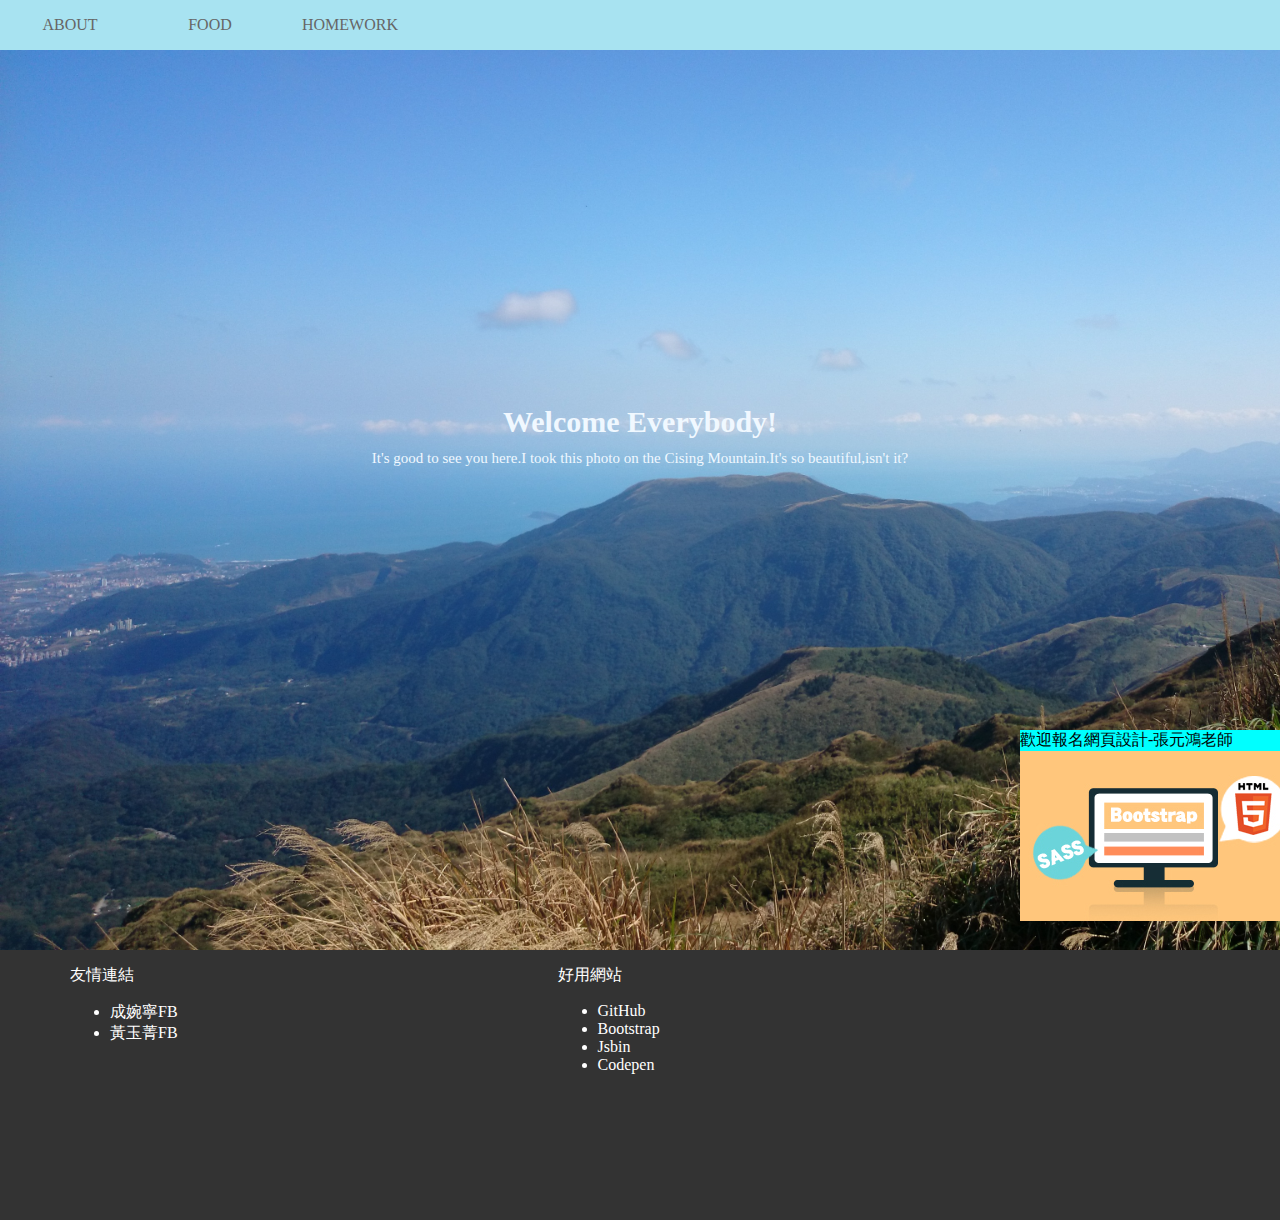
<file: index.html>
<!DOCTYPE html>
<html lang="en">

<head>
	<meta charset="UTF-8">
	<title>Home</title>
	<link rel="stylesheet" href="grid.css">
	<link rel="stylesheet" href="style.css">
</head>

<body>
	
	<nav>
		<ul>
			<li><a href="about.html">ABOUT</a></li>
			<li><a href="food.html">FOOD</a></li>
			<li><a href="homework.html">HOMEWORK</a></li>
		</ul>


	</nav>
	<div class="box">
		<p>歡迎報名網頁設計-張元鴻老師</p>
		<a href="https://www.csie.ntu.edu.tw/train/?page=course_info.html&courseid=1768/"><img src="img/HTML.jpg"></a>
	</div>
	<section class="jumbotron">
		<div class="container">
			<div class="row">
				<div class="col-lg-12 col-md-12 col-sm-12 col-xs-12">
					<h1>Welcome Everybody!</h1>
					<p>It's good to see you here.I took this photo on the Cising Mountain.It's so beautiful,isn't it? </p>
				</div>


			</div>

		</div>

	</section>






	<footer>
		<div class="class container">
			<div class="row">
				<div class="col-lg-5 col-md-5 col-sm-5 col-xs-5">
					<p>友情連結</p>
					<ul>
						<li><a href="https://www.facebook.com/profile.php?id=1599487184">成婉寧FB</a></li>
						<li><a href="https://www.facebook.com/profile.php?id=757956686&fref=ts">黃玉菁FB</a></li>

					</ul>


				</div>
				<div class="col-lg-5 col-md-5 col-sm-5 col-xs-5">
					<p>好用網站</p>
					<ul>
						<li><a href="https://github.com/">GitHub</a></li>
						<li><a href="http://getbootstrap.com/">Bootstrap</a></li>
						<li><a href="https://jsbin.com/">Jsbin</a></li>
						<li><a href="http://codepen.io/pen/">Codepen</a></li>


					</ul>
				</div>
				<div class="col-lg-2 col-md-2 col-sm-2 col-xs-2">

				</div>

			</div>


		</div>
	</footer>






</body>

</html>
</file>
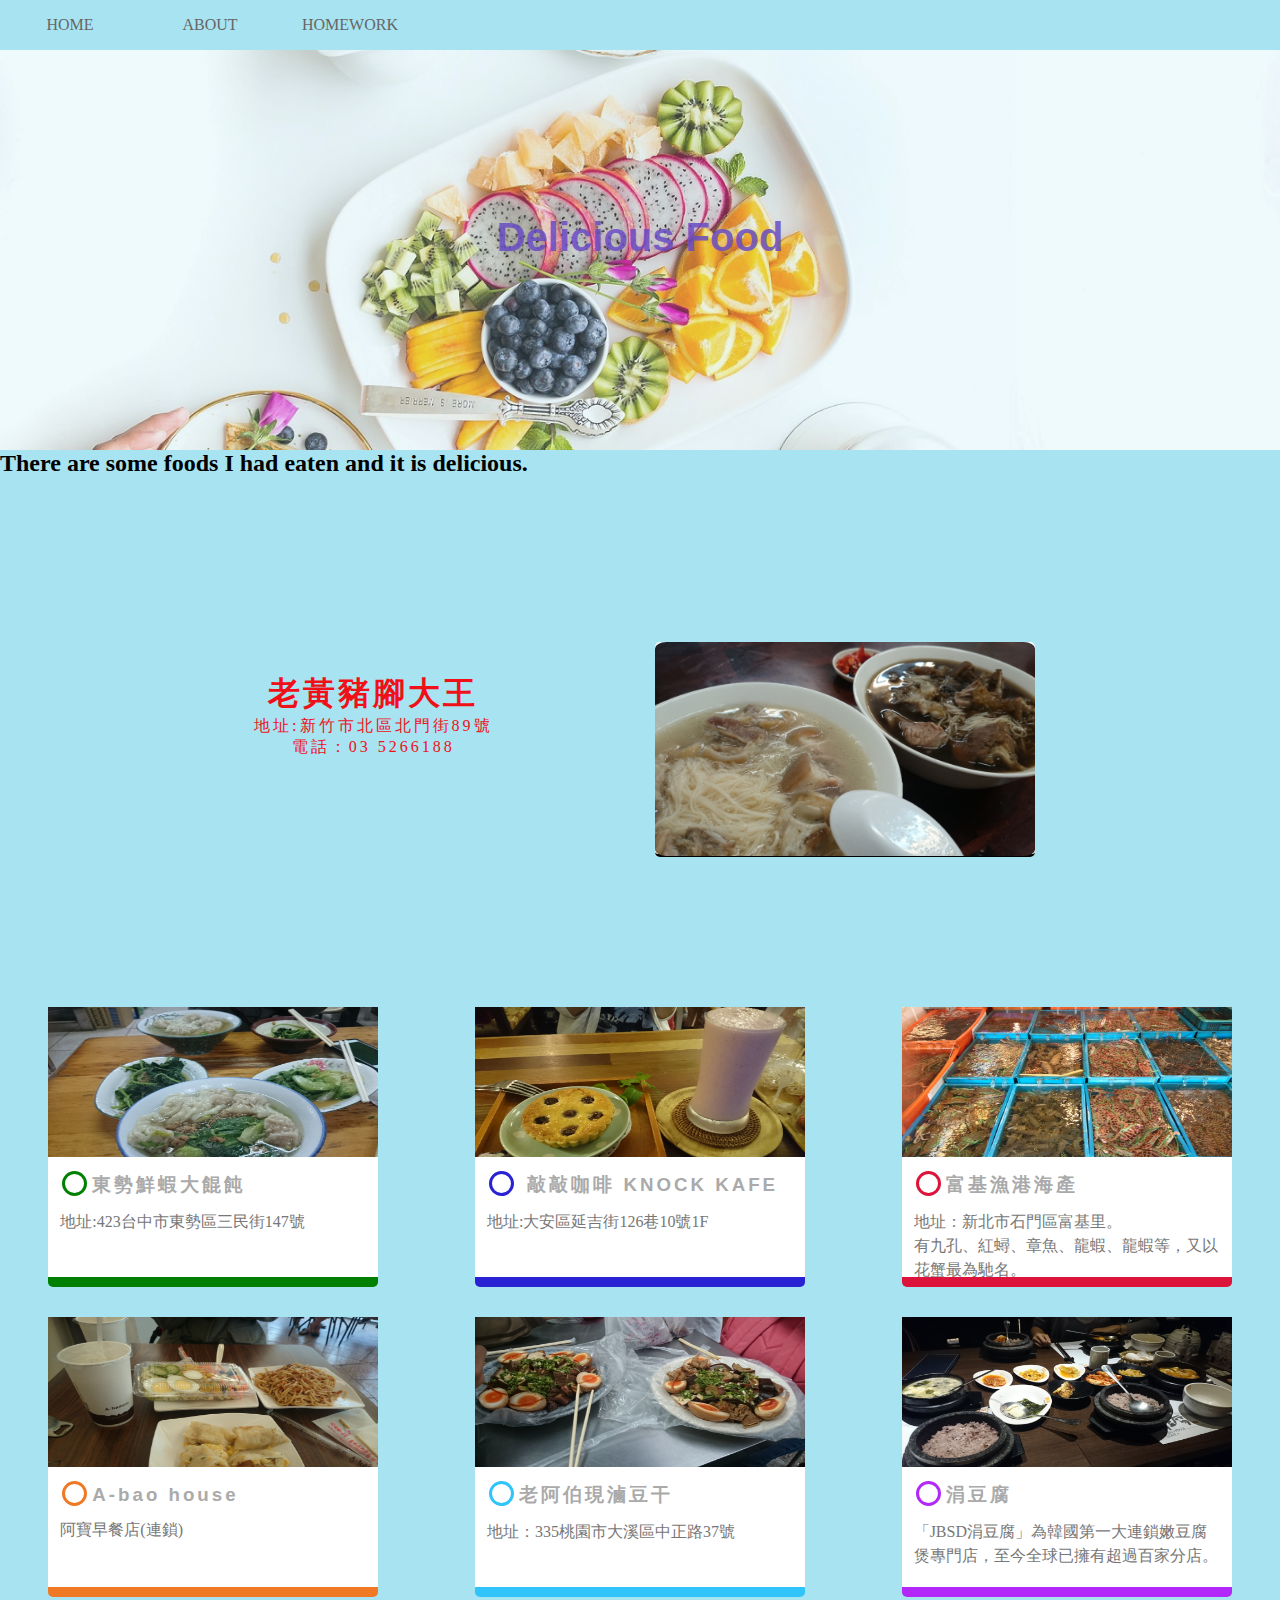
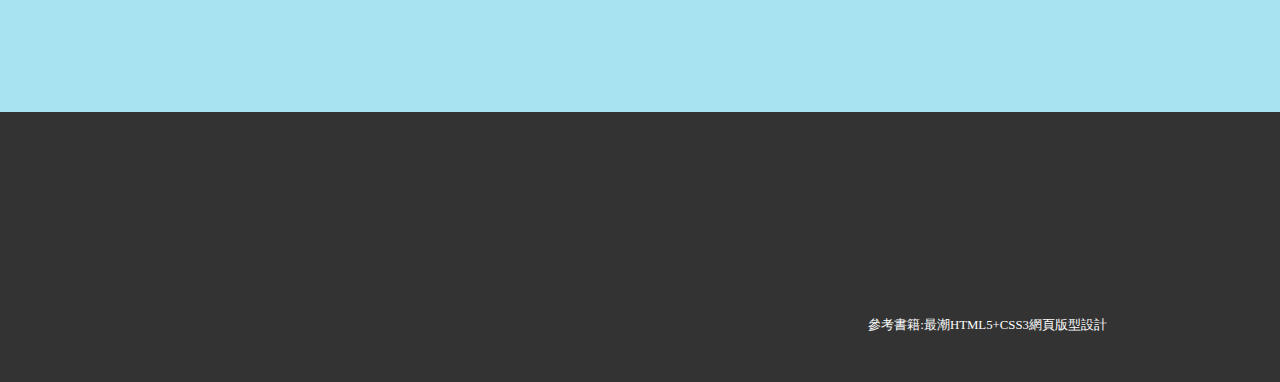
<file: food.html>
<!DOCTYPE html>
<html lang="en">

<head>
	<meta charset="UTF-8">
	<title>Food</title>
	<link rel="stylesheet" href="grid.css">
	<link rel="stylesheet" href="style.css">
</head>

<body>

	<nav>
		<ul>
			<li><a href="index.html">HOME</a></li>
			<li><a href="about.html">ABOUT</a></li>
			<li><a href="homework.html">HOMEWORK</a></li>
		</ul>


	</nav>
	<header>

		<div class="container-bcgf">
			<div class="row">
				<div class="col-lg-12 col-md-12 col-sm-12 col-xs-12">
					<div class="j">
						<h1>Delicious Food</h1>
					</div>
				</div>
			</div>

		</div>
	</header>

	<section>
		<h2>There are some foods I had eaten and it is delicious.</h2>

	</section>
	<section>
		<div class="container z">
			
				<div class="row">
					<div class="col-lg-1 col-md-1 col-sm-0 col-xs-0">
					</div>
					<div class="col-lg-5 col-md-5 col-sm-5 col-xs-12">
						<div class="container-food">
							<h1>老黃豬腳大王</h1>
							<p>地址:新竹市北區北門街89號 <br>電話：03 5266188
							</p>
						</div>

					</div>
					<div class="col-lg-6 col-md-6 col-sm-7 col-xs-12">
						<div class="thumbnail-z">
							<a href="https://www.facebook.com/pages/%E8%80%81%E9%BB%83%E8%B1%AC%E8%85%B3%E5%A4%A7%E7%8E%8B/205152182830675"><img src="img/1.JPG" alt=""></a>
						</div>
					</div>
				</div>
			</div>
		
	</section>
	<section>

		<div class="container x">
			<div class="row">

				<div class="col-lg-4 col-md-4 col-sm-6 col-xs-12">

					<div class="thumbnail thumbnail-1">
						<a href="https://www.facebook.com/%E6%9D%B1%E5%8B%A2%E9%AE%AE%E8%9D%A6%E5%A4%A7%E9%A4%9B%E9%A3%A9-473648552709211/"><img src="img/2.jpg" alt="">
							<div class="class caption">
								<h3>東勢鮮蝦大餛飩</h3>
								<p>地址:423台中市東勢區三民街147號 </p>
							</div>
						</a>
					</div>

				</div>
				<div class="col-lg-4 col-md-4 col-sm-6 col-xs-12">
					<div class="thumbnail thumbnail-2">
						<a href="https://www.facebook.com/knockkafetaipei/"><img src="img/10.JPG" alt="">
							<div class="class caption">
								<h3>
									敲敲咖啡 KNOCK KAFE</h3>
								<p>地址:大安區延吉街126巷10號1F</p>
							</div>
						</a>
					</div>

				</div>
				<div class="col-lg-4 col-md-4 col-sm-6 col-xs-12">
					<div class="thumbnail thumbnail-3">
						<a href="https://www.facebook.com/pages/%E5%AF%8C%E5%9F%BA%E6%BC%81%E6%B8%AF/724052967605844?fref=ts"><img src="img/5.JPG" alt="">
							<div class="class caption">
								<h3>富基漁港海產</h3>
								<p>地址：新北市石門區富基里。<br>有九孔、紅蟳、章魚、龍蝦、龍蝦等，又以花蟹最為馳名。</p>
							</div>
						</a>
					</div>

				</div>
				<div class="col-lg-4 col-md-4 col-sm-6 col-xs-12">
					<div class="thumbnail thumbnail-4">
						<a href="https://www.facebook.com/A-bao-house-%E6%B0%B8%E5%92%8C%E5%BA%97-1469351626663171/"><img src="img/3.JPG" alt="">
							<div class="class caption">
								<h3>A-bao house</h3>
								<p>阿寶早餐店(連鎖)</p>
							</div>
						</a>

					</div>
				</div>
				<div class="col-lg-4 col-md-4 col-sm-6 col-xs-12">
					<div class="thumbnail thumbnail-5">
						<a href="http://www.319papago.idv.tw/334/334-TH_E-02.html"><img src="img/6.JPG" alt="">
							<div class="class caption">
								<h3>老阿伯現滷豆干</h3>
								<p>地址：335桃園市大溪區中正路37號
								</p>
							</div>
						</a>
					</div>

				</div>
				<div class="col-lg-4 col-md-4 col-sm-6 col-xs-12">
					<div class="thumbnail thumbnail-6">
						<a href="http://www.dubuhouse.com.tw/"><img src="img/8.JPG" alt="">
							<div class="class caption">
								<h3>涓豆腐</h3>
								<p>「JBSD涓豆腐」為韓國第一大連鎖嫩豆腐煲專門店，至今全球已擁有超過百家分店。</p>
							</div>
						</a>
					</div>

				</div>



			</div>


		</div>



	</section>






</body>

<footer>
	<div class="class container e">
		<div class="row">
			<div class="col-lg-8 col-md-8 col-sm-8 col-xs-8">
			</div>
			<div class="col-lg-4 col-md-4 col-sm-4 col-xs-4">
				<p>參考書籍:最潮HTML5+CSS3網頁版型設計</p>
			</div>



		</div>


	</div>
</footer>





</html>
</file>
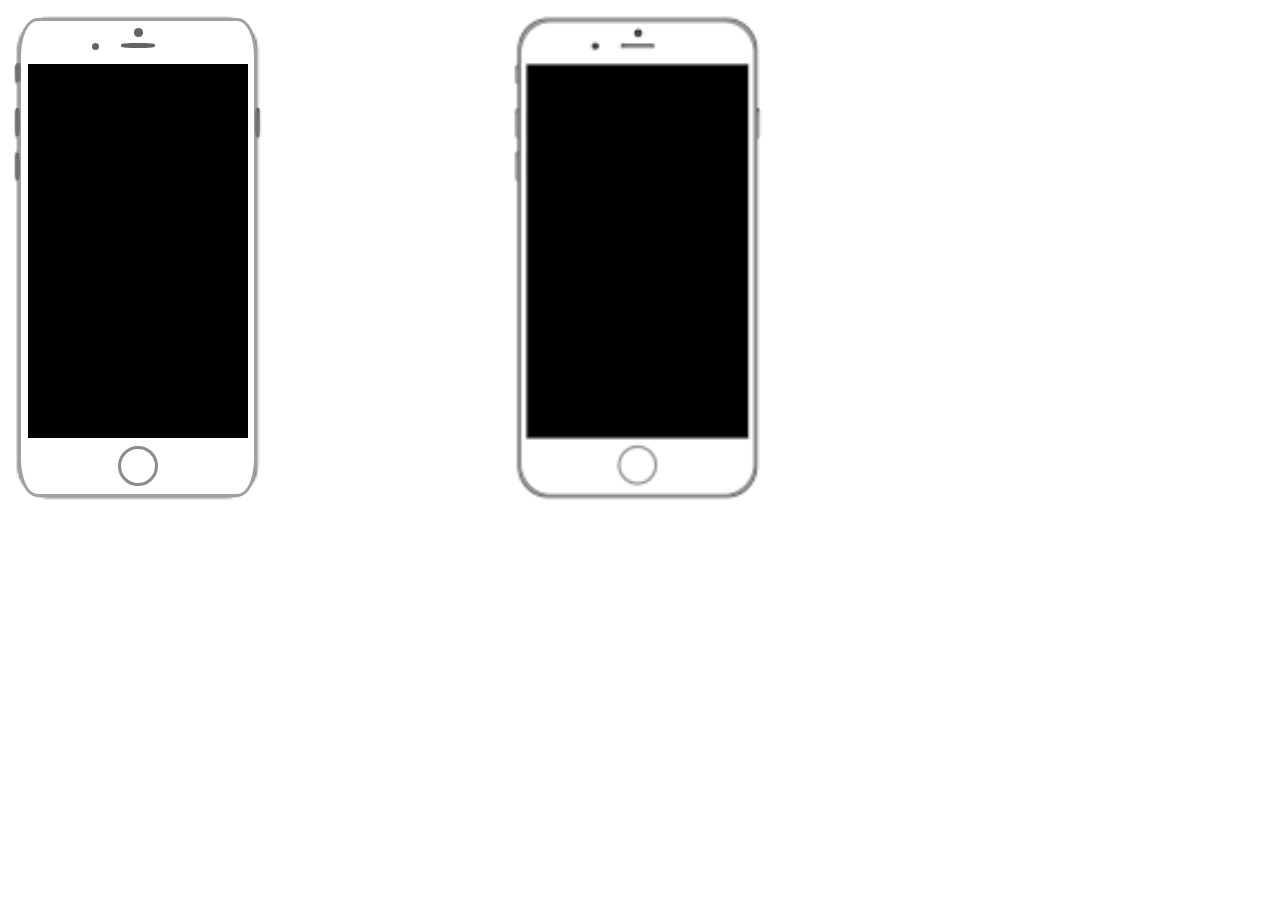
<file: iphone.html>
<!DOCTYPE html>
<html lang="en">
<head>
	<meta charset="UTF-8">
	<title>title</title>
	<link rel="stylesheet" href="iphone.css">
</head>

<body>
	<div class="iphone">
		<div class="PhoneShell"></div>
		<div class="btn"></div>
		<div class="screen"></div>
		<div class="h1"></div>
		<div class="h2"></div>
		<div class="h3"></div>
		<div class="h4">
		</div>
		<div class="h5"></div>
		<div class="h6"></div>
		<div class="h7"></div>






	</div>
</body>
</html>
</file>
<file: grid.css>
* {
	box-sizing: border-box;
}

body,
html,
h1,
h2,
h3,
h4,
h5,
h6,
div,
p,
header,
footer,
aside,
article,
section,
blockquote {
	margin: 0;
	padding: 0;
}

.row:after {
	content: "";
	clear: both;
	display: block;
}

[class^="col-"] {
	width: 100%;
	float: left;
	padding: 15px;
}

.container,
.container-fluid {
	width: 100%;
	margin-left: auto;
	margin-right: auto;
}

@media screen and (max-width:768px) {
	.col-xs-1 {
		width: calc(100% * 1 / 12);
	}
	.col-xs-2 {
		width: calc(100% * 2 / 12);
	}
	.col-xs-3 {
		width: calc(100% * 3 / 12);
	}
	.col-xs-4 {
		width: calc(100% * 4 / 12);
	}
	.col-xs-5 {
		width: calc(100% * 5 / 12);
	}
	.col-xs-6 {
		width: calc(100% * 6 / 12);
	}
	.col-xs-7 {
		width: calc(100% * 7 / 12);
	}
	.col-xs-8 {
		width: calc(100% * 8 / 12);
	}
	.col-xs-9 {
		width: calc(100% * 9 / 12);
	}
	.col-xs-10 {
		width: calc(100% * 10 / 12);
	}
	.col-xs-11 {
		width: calc(100% * 11 / 12);
	}
	.col-xs-12 {
		width: calc(100% * 12 / 12);
	}
}

@media screen and (min-width:768px) and (max-width:992px) {
	.container {
		width: 750px;
	}
	.col-sm-1 {
		width: calc(100% * 1 / 12);
	}
	.col-sm-2 {
		width: calc(100% * 2 / 12);
	}
	.col-sm-3 {
		width: calc(100% * 3 / 12);
	}
	.col-sm-4 {
		width: calc(100% * 4 / 12);
	}
	.col-sm-5 {
		width: calc(100% * 5 / 12);
	}
	.col-sm-6 {
		width: calc(100% * 6 / 12);
	}
	.col-sm-7 {
		width: calc(100% * 7 / 12);
	}
	.col-sm-8 {
		width: calc(100% * 8 / 12);
	}
	.col-sm-9 {
		width: calc(100% * 9 / 12);
	}
	.col-sm-10 {
		width: calc(100% * 10 / 12);
	}
	.col-sm-11 {
		width: calc(100% * 11 / 12);
	}
	.col-sm-12 {
		width: calc(100% * 12 / 12);
	}
}

@media screen and (min-width:992px) and (max-width:1200px) {
	.container {
		width: 970px;
	}
	.col-md-1 {
		width: calc(100% * 1 / 12);
	}
	.col-md-2 {
		width: calc(100% * 2 / 12);
	}
	.col-md-3 {
		width: calc(100% * 3 / 12);
	}
	.col-md-4 {
		width: calc(100% * 4 / 12);
	}
	.col-md-5 {
		width: calc(100% * 5 / 12);
	}
	.col-md-6 {
		width: calc(100% * 6 / 12);
	}
	.col-md-7 {
		width: calc(100% * 7 / 12);
	}
	.col-md-8 {
		width: calc(100% * 8 / 12);
	}
	.col-md-9 {
		width: calc(100% * 9 / 12);
	}
	.col-md-10 {
		width: calc(100% * 10 / 12);
	}
	.col-md-11 {
		width: calc(100% * 11 / 12);
	}
	.col-md-12 {
		width: calc(100% * 12 / 12);
	}
}

@media screen and (min-width:1200px) {
	.container {
		width: 1170px;
	}
	.col-lg-1 {
		width: calc(100% * 1 / 12);
	}
	.col-lg-2 {
		width: calc(100% * 2 / 12);
	}
	.col-lg-3 {
		width: calc(100% * 3 / 12);
	}
	.col-lg-4 {
		width: calc(100% * 4 / 12);
	}
	.col-lg-5 {
		width: calc(100% * 5 / 12);
	}
	.col-lg-6 {
		width: calc(100% * 6 / 12);
	}
	.col-lg-7 {
		width: calc(100% * 7 / 12);
	}
	.col-lg-8 {
		width: calc(100% * 8 / 12);
	}
	.col-lg-9 {
		width: calc(100% * 9 / 12);
	}
	.col-lg-10 {
		width: calc(100% * 10 / 12);
	}
	.col-lg-11 {
		width: calc(100% * 11 / 12);
	}
	.col-lg-12 {
		width: calc(100% * 12 / 12);
	}
}

.thumbnail {
	padding: 5px;
	border-radius: 5px;
}

.thumbnail img {
	width: 100%;
}

.jumbotron {
	height: 300px;
	background-size: cover;
}
</file>
<file: style.css>
nav {
	overflow: auto;
}

nav>ul {
	padding: 0;
	margin: 0;
}

nav>ul li {
	list-style: none;
	float: left;
	height: 50px;
	width: 140px;
	text-align: center;
	line-height: 50px;
}

nav a {
	display: inline-block;
	width: 110px;
	height: 30px;
	line-height: 30px;
	border-radius: 8px;
	color: #666;
	font-size: 1rem;
	text-decoration: none;
}

nav a:hover {
	background-color: coral;
	color: azure;
}

.jumbotron {
	height: 100vh;
	background-image: url(img/7.JPG);
	color: aliceblue;
	text-align: center;
}

.jumbotron h1 {
	position: absolute;
	font-size: 30px;
	font-weight: bold;
	left: 50%;
	top: 45%;
	transform: translateX(-50%);
}

.jumbotron p {
	position: absolute;
	font-size: 15px;
	left: 50%;
	top: 50%;
	transform: translateX(-50%);
}

body {
	background-color: rgba(135, 216, 235, 0.72);
}

.box {
	width: 260px;
	height: 170px;
	position: fixed;
	right: 0;
	bottom: 0;
	background-color: aqua;
}

.container-bcga {
	height: 400px;
	background-image: url(img/about%20bgc.jpg);
	background-size: cover;
	opacity: 0.9;
	background-repeat: no-repeat;
}

.j h1 {
	font-size: 40px;
	font-family: sans-serif;
	font-weight: bolder;
	color: rgba(90, 39, 185, 0.86);
	text-align: center;
	padding: 150px;
}

.gravatar {
	text-align: center;
	margin: 0 auto;
	padding-bottom: 50px;
}

.gravatar img {
	width: 150px;
	height: 150px;
	border-radius: 50%;
}

.container.s {
	width: inherit;
	padding: 0px 100px;
}

.scenery {
	height: 650px;
	background-color: #383634;
	padding: 100px 0px;
	color: white;
}

.scenery-wrapper {
	display: table;
	width: 100%;
	margin-top: 60px;
	table-layout: fixed;
}

.scenery-box {
	position: relative;
	display: table-cell;
}

scenery-image {
	display: block;
	width: 100%;
}

.scenery-box::after {
	content: '';
	position: absolute;
	top: 100%;
	left: 0;
	width: 100%;
	height: 100%;
	background: no-repeat;
	background-size: 100% 100%;
	opacity: 0.2;
	transform: scaleY(-1);
}

.scenery-box.a::after {
	background-image: url(img/s1.JPG);
}

.scenery-box.b::after {
	background-image: url(img/s2.JPG);
}

.scenery-box.c::after {
	background-image: url(img/s3.JPG);
}

.scenery-box.d::after {
	background-image: url(img/s4.JPG);
}

.scenery-description {
	position: absolute;
	top: 100%;
	left: 0%;
	z-index: 1;
	width: 100%;
	height: 100%;
}

.scenery-description-inner {
	display: table;
	width: 100%;
	height: 100%;
	padding: 10px;
	text-align: center;
}

.scenery-text {
	display: table-cell;
	vertical-align: middle;
	font-size: 1.2rem;
	line-height: 2;
}

.button {
	display: block;
	width: 140px;
	margin-top: 20px;
	margin-left: auto;
	margin-right: auto;
	border-radius: 4px;
	background-color: #817f7f;
	color: #f4d9dd;
	text-decoration: none;
	letter-spacing: 1px;
	text-align: center;
}

.button:hover {
	opacity: 0.8;
}

.container-bcgf {
	height: 400px;
	background-image: url(img/food.jpg);
	background-size: cover;
	opacity: 0.8;
}

.container.z {
	width: inherit;
	padding-top: 150px;
}

.container-food {
	padding: 30px;
	text-align: center;
	color: #ef1018;
	letter-spacing: 3px;
}

.thumbnail-z {
	width: 380px;
	height: 215px;
	margin-bottom: 20px;
	padding: 0px;
	border-bottom: 3px solid;
	border-radius: 5px;
	background-color: white;
}

.thumbnail-z img {
	display: block;
	width: 100%;
	border-radius: 3%;
}

.container.x {
	width: 100%;
	padding-top: 100px;
	padding-bottom: 100px;
}

.thumbnail {
	display: block;
	margin: 0px auto;
	width: 330px;
	height: 280px;
	padding: 8px;
	border-bottom: 10px solid;
	border-radius: 5px;
	background-color: white;
}

.caption>h3 {
	margin: 14px 14px 10px;
	color: #aaa;
	letter-spacing: 3px;
	font-family: sans-serif;
}

.caption>h3::before {
	content: '';
	display: inline-block;
	width: 19px;
	height: 19px;
	margin-right: 5px;
	border: 3px solid;
	border-radius: 50%;
	vertical-align: -5px;
}

.caption>p {
	margin: 12px;
	line-height: 1.5;
}

.thumbnail-1,
.thumbnail-1 h3::before {
	border-color: green;
}

.thumbnail-2,
.thumbnail-2 h3::before {
	border-color: #2922d4;
}

.thumbnail-3,
.thumbnail-3 h3::before {
	border-color: crimson;
}

.thumbnail-4,
.thumbnail-4 h3::before {
	border-color: #ef7924;
}

.thumbnail-5,
.thumbnail-5 h3::before {
	border-color: rgba(41, 194, 250, 0.97);
}

.thumbnail-6,
.thumbnail-6 h3::before {
	border-color: rgba(165, 8, 248, 0.87);
}

.thumbnail img {
	display: block;
	width: 100%;
	height: 150px;
}

.thumbnail a {
	text-decoration: none;
	display: block;
	margin: -8px -8px -18px;
	border-radius: inherit;
	color: #777;
	transition: all 0.5s;
	height: inherit;
}

.thumbnail-z a {
	display: block;
	transition: all 0.5s;
}

.thumbnail-z a:hover {
	box-shadow: 0 0 6px 5px rgba(0, 0, 0, 0.3);
	opacity: 0.7;
}

.thumbnail img {
	display: block;
	width: 100%;
	height: 150px;
}

.thumbnail>a:hover {
	box-shadow: 0 0 6px 5px rgba(0, 0, 0, 0.3);
	opacity: 0.7;
}

footer {
	height: 270px;
	clear: both;
	background-color: #333;
	color: white;
	width: 100%;
}

footer a {
	text-decoration: none;
	font-size: 1rem;
}

footer a:link {
	color: white;
}

footer a:visited {
	color: rgba(39, 185, 61, 0.56);
}

.container.e {
	width: inherit;
	font-size: 0.8rem;
	padding-top: 190px;
}

.container-iphone {
	padding: 0px 30px 30px 30px;
	color: white;
	text-align: center;
}

.iphone-img {
	height: 480px;
	width: 630px;
	background: url(img/18.png);
	border-radius: 10px;
	display: block;
	margin: auto;
}

.ibutton {
	display: inline-block;
	width: 200px;
	height: 50px;
	border-radius: 8px;
	background-color: rgba(59, 172, 163, 0.84);
	color: rgba(244, 217, 221, 0.97);
	text-decoration: none;
	font-size: 1.4rem;
	letter-spacing: 4px;
	text-align: center;
	box-shadow: 6px 6px 10px rgba(0, 0, 0, 0.5);
	padding: 12px;
	font-family: monospace;
	margin: auto;
}

.ibutton:hover {
	opacity: 0.8;
	background-color: #ca2eef;
}
</file>
<file: iphone.css>
* {
	box-sizing: border-box;
}

.iphone {
	position: relative;
	background-image: url(iphone.png);
	background-position: -120px;
	height: 500px;
	width: 1000px;
	background-size: 500px;
}

.btn {
	position: absolute;
	top: 438px;
	left: 110px;
	width: 40px;
	height: 40px;
	border-radius: 50%;
	background-color: white;
	border: 3px solid #8d8a8a
}

.screen {
	position: absolute;
	top: 56px;
	left: 20px;
	width: 220px;
	height: 374px;
	background-color: #000000;
}

.PhoneShell {
	position: absolute;
	top: 10px;
	left: 9.5px;
	width: 239px;
	height: 479px;
	background-color: white;
	border-radius: 8%;
	border: 3px solid rgba(83, 82, 82, 0.55)
}

.h1 {
	position: absolute;
	top: 20px;
	left: 126px;
	width: 8.5px;
	height: 8.5px;
	background-color: #676363;
	border-radius: 50%;
}

.h2 {
	position: absolute;
	top: 35px;
	left: 84px;
	width: 7px;
	height: 7px;
	background-color: #676363;
	border-radius: 50%;
}

.h3 {
	position: absolute;
	top: 35px;
	left: 113px;
	width: 34px;
	height: 5px;
	background-color: #676363;
	border-radius: 30%;
}

.h4 {
	position: absolute;
	top: 55px;
	left: 7px;
	width: 6px;
	height: 19px;
	background-color: rgba(83, 82, 82, 0.55);
	border-radius: 30%;
}

.h5 {
	position: absolute;
	top: 100px;
	left: 7px;
	width: 5px;
	height: 28px;
	background-color: rgba(83, 82, 82, 0.55);
	border-radius: 30%;
}

.h6 {
	position: absolute;
	top: 145px;
	left: 7px;
	width: 5px;
	height: 27px;
	background-color: rgba(83, 82, 82, 0.55);
	border-radius: 30%;
}

.h7 {
	position: absolute;
	top: 100px;
	left: 247px;
	width: 5px;
	height: 29px;
	background-color: rgba(83, 82, 82, 0.55);
	border-radius: 30%;
}
</file>
